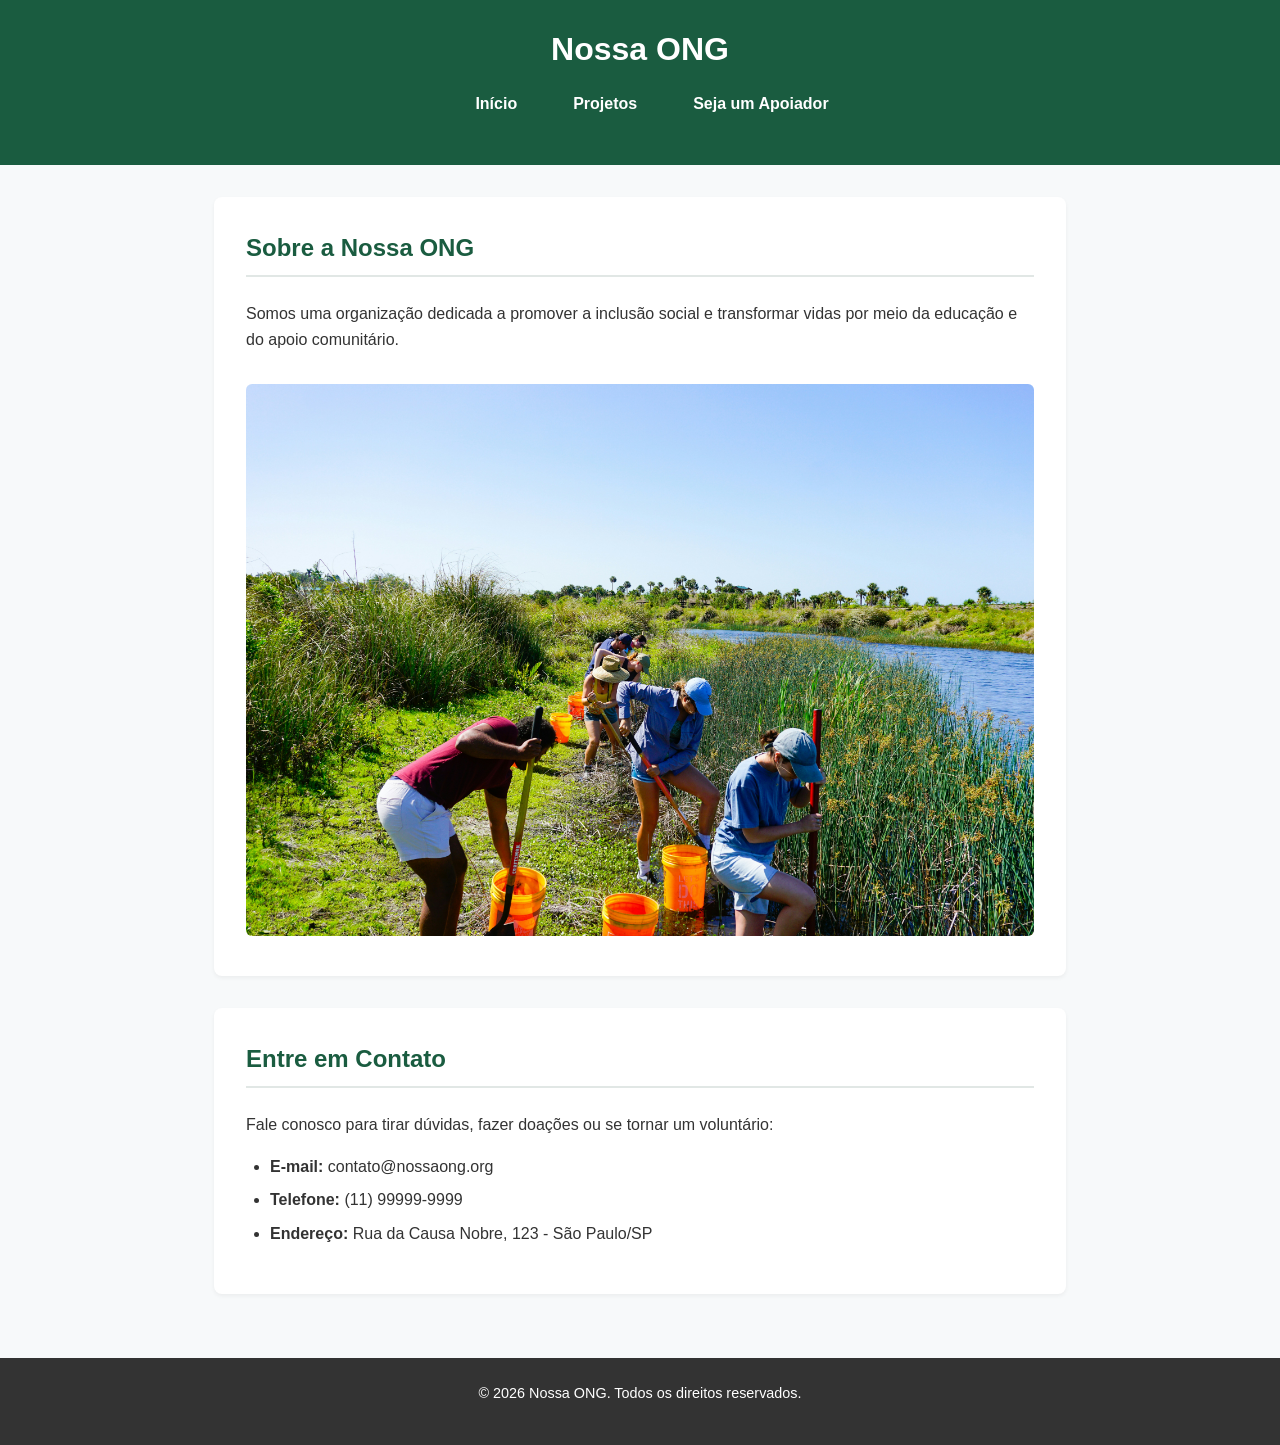
<file: index.html>
<!DOCTYPE html>
<html lang="pt-BR">
<head>
    <meta charset="UTF-8">
    <meta name="viewport" content="width=device-width, initial-scale=1.0">
    <title>Início - Nossa ONG</title>
    <link rel="stylesheet" href="assets/css/estilos.css">
</head>
<body>

    <header>
        <h1>Nossa ONG</h1>
        <nav>
            <ul>
                <li><a href="index.html">Início</a></li>
                <li><a href="projetos.html">Projetos</a></li>
                <li><a href="cadastro.html">Seja um Apoiador</a></li>
            </ul>
        </nav>
    </header>

    <main>
        <!-- Seção Institucional de Apresentação -->
        <section id="sobre">
            <h2>Sobre a Nossa ONG</h2>
            <p>Somos uma organização dedicada a promover a inclusão social e transformar vidas por meio da educação e do apoio comunitário.</p>
            <img src="assets/images/imagem-ong.jpg.jpg" alt="Voluntários da ONG sorrindo e trabalhando juntos em um projeto comunitário.">
        </section>

        <!-- Seção de Contato -->
        <section id="contato">
            <h2>Entre em Contato</h2>
            <p>Fale conosco para tirar dúvidas, fazer doações ou se tornar um voluntário:</p>
            <ul>
                <li><strong>E-mail:</strong> contato@nossaong.org</li>
                <li><strong>Telefone:</strong> (11) 99999-9999</li>
                <li><strong>Endereço:</strong> Rua da Causa Nobre, 123 - São Paulo/SP</li>
            </ul>
        </section>
    </main>

    <footer>
        <p>&copy; 2026 Nossa ONG. Todos os direitos reservados.</p>
    </footer>

</body>
</html>
</file>
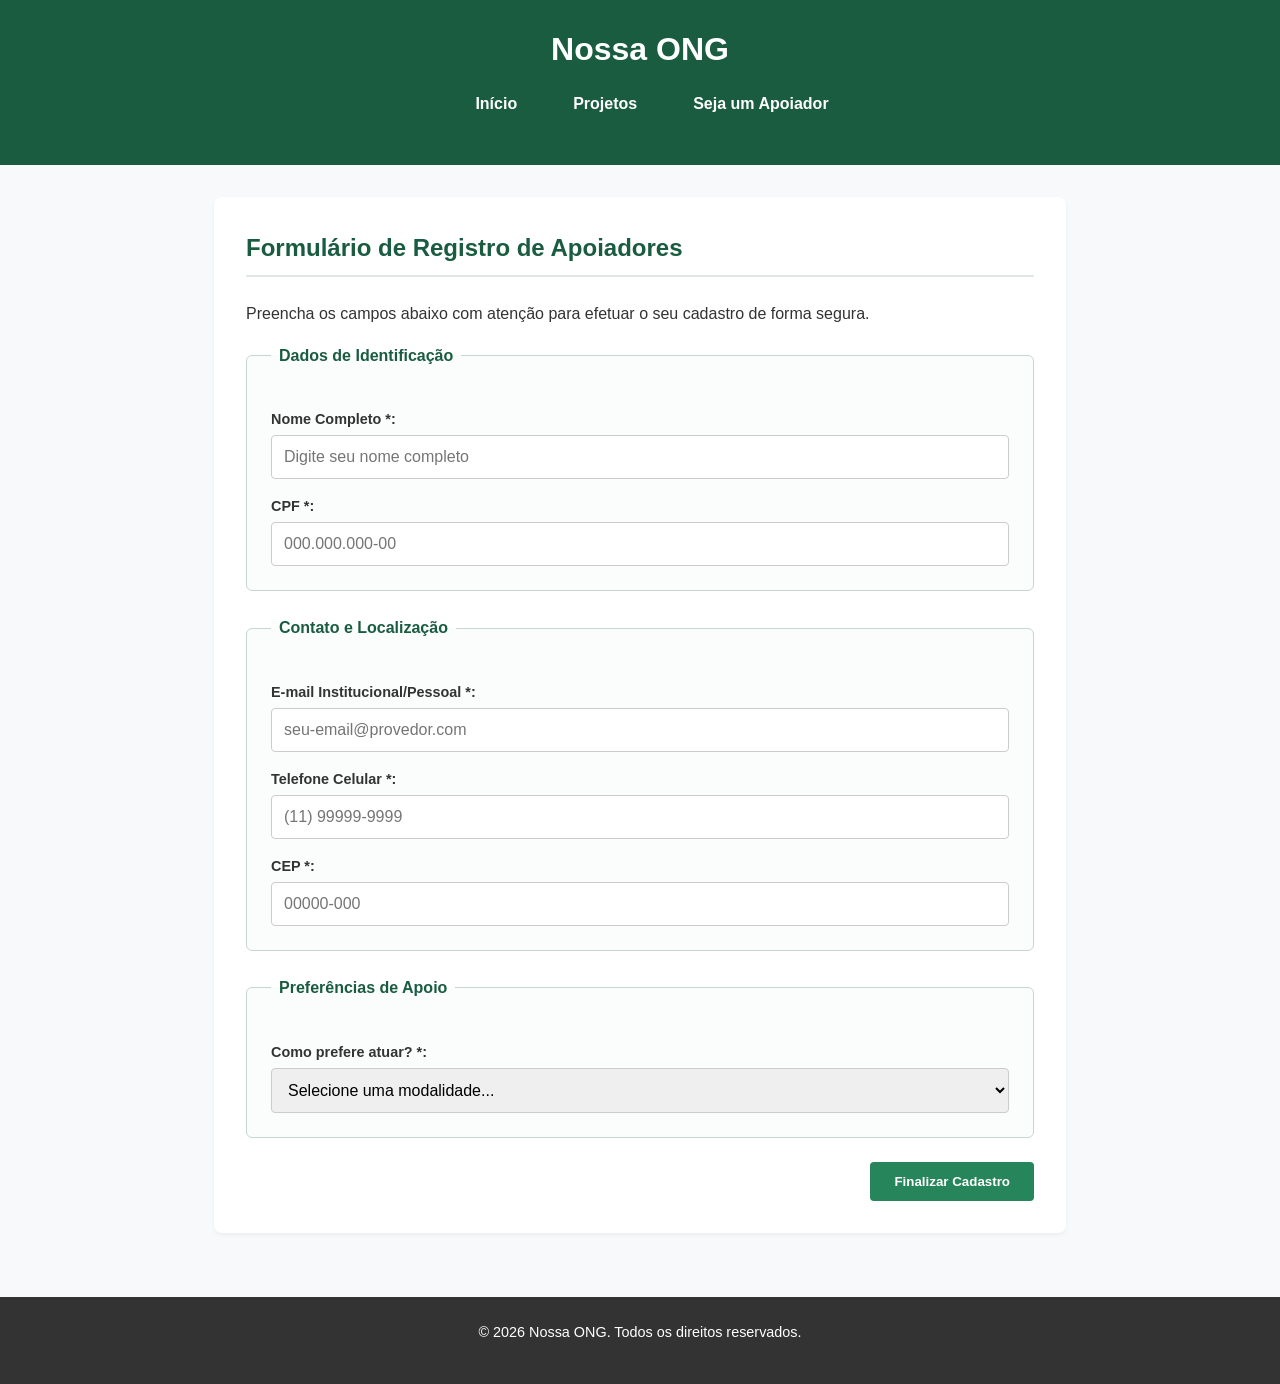
<file: cadastro.html>
<!DOCTYPE html>
<html lang="pt-BR">
<head>
  <meta charset="UTF-8">
  <meta name="viewport" content="width=device-width, initial-scale=1.0">
  <title>Seja um Apoiador - Nossa ONG</title>
  <link rel="stylesheet" href="assets/css/estilos.css">
</head>
<body>

  <header>
    <h1>Nossa ONG</h1>
    <nav>
      <ul>
        <li><a href="index.html">Início</a></li>
        <li><a href="projetos.html">Projetos</a></li>
        <li><a href="cadastro.html">Seja um Apoiador</a></li>
      </ul>
    </nav>
  </header>

  <main>
    <section id="formulario-cadastro">
      <h2>Formulário de Registro de Apoiadores</h2>
      <p>Preencha os campos abaixo com atenção para efetuar o seu cadastro de forma segura.</p>

      <form action="#" method="POST">
        
        <!-- Agrupamento Lógico 1: Identificação -->
        <fieldset>
          <legend>Dados de Identificação</legend>
          
          <label for="nome">Nome Completo *:</label>
          <input type="text" id="nome" name="nome" required minlength="3" placeholder="Digite seu nome completo">

          <label for="cpf">CPF *:</label>
          <input type="text" id="cpf" name="cpf" required 
                 pattern="\d{3}\.\d{3}\.\d{3}-\d{2}" 
                 title="Digite o CPF no formato: 000.000.000-00" 
                 placeholder="000.000.000-00">
        </fieldset>

        <!-- Agrupamento Lógico 2: Contato e Localização -->
        <fieldset>
          <legend>Contato e Localização</legend>
          
          <label for="email">E-mail Institucional/Pessoal *:</label>
          <input type="email" id="email" name="email" required placeholder="seu-email@provedor.com">

          <label for="telefone">Telefone Celular *:</label>
          <input type="tel" id="telefone" name="telefone" required 
                 pattern="\(\d{2}\)\s9\d{4}-\d{4}" 
                 title="Digite o telefone no formato: (11) 99999-9999" 
                 placeholder="(11) 99999-9999">

          <label for="cep">CEP *:</label>
          <input type="text" id="cep" name="cep" required 
                 pattern="\d{5}-\d{3}" 
                 title="Digite o CEP no formato: 00000-000" 
                 placeholder="00000-000">
        </fieldset>

        <!-- Agrupamento Lógico 3: Preferências de Atuação -->
        <fieldset>
          <legend>Preferências de Apoio</legend>
          
          <label for="modalidade">Como prefere atuar? *:</label>
          <select id="modalidade" name="modalidade" required>
            <option value="">Selecione uma modalidade...</option>
            <option value="voluntario">Voluntariado Geral</option>
            <option value="doador">Doador de Recursos</option>
          </select>
        </fieldset>

        <div class="acoes-formulario">
          <button type="submit">Finalizar Cadastro</button>
        </div>

      </form>
    </section>
  </main>

  <footer>
    <p>&copy; 2026 Nossa ONG. Todos os direitos reservados.</p>
  </footer>

</body>
</html>
</file>
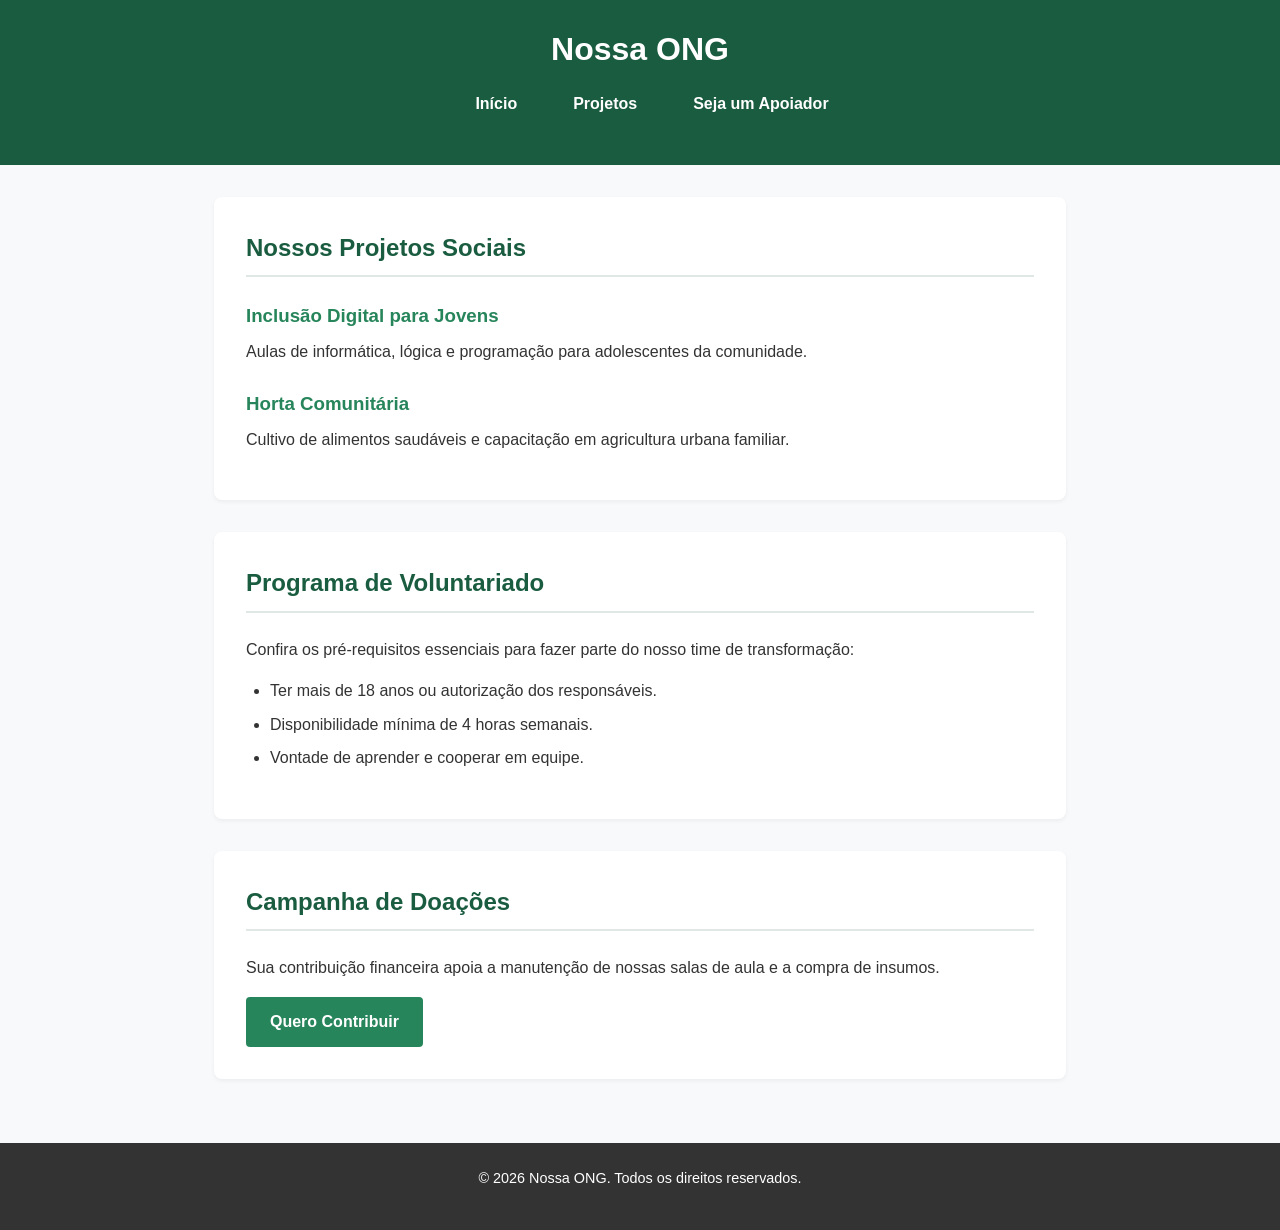
<file: projetos.html>
<!DOCTYPE html>
<html lang="pt-BR">
<head>
  <meta charset="UTF-8">
  <meta name="viewport" content="width=device-width, initial-scale=1.0">
  <title>Projetos Sociais - Nossa ONG</title>
  <link rel="stylesheet" href="assets/css/estilos.css">
</head>
<body>

  <header>
    <h1>Nossa ONG</h1>
    <nav>
      <ul>
        <li><a href="index.html">Início</a></li>
        <li><a href="projetos.html">Projetos</a></li>
        <li><a href="cadastro.html">Seja um Apoiador</a></li>
      </ul>
    </nav>
  </header>

  <main>
    <section id="projetos-sociais">
      <h2>Nossos Projetos Sociais</h2>
      <article>
        <h3>Inclusão Digital para Jovens</h3>
        <p>Aulas de informática, lógica e programação para adolescentes da comunidade.</p>
      </article>
      <article>
        <h3>Horta Comunitária</h3>
        <p>Cultivo de alimentos saudáveis e capacitação em agricultura urbana familiar.</p>
      </article>
    </section>

    <section id="voluntariado">
      <h2>Programa de Voluntariado</h2>
      <p>Confira os pré-requisitos essenciais para fazer parte do nosso time de transformação:</p>
      <ul>
        <li>Ter mais de 18 anos ou autorização dos responsáveis.</li>
        <li>Disponibilidade mínima de 4 horas semanais.</li>
        <li>Vontade de aprender e cooperar em equipe.</li>
      </ul>
    </section>

    <section id="doacoes">
      <h2>Campanha de Doações</h2>
      <p>Sua contribuição financeira apoia a manutenção de nossas salas de aula e a compra de insumos.</p>
      <a href="cadastro.html">Quero Contribuir</a>
    </section>
  </main>

  <footer>
    <p>&copy; 2026 Nossa ONG. Todos os direitos reservados.</p>
  </footer>

</body>
</html>
</file>
<file: assets/css/estilos.css>
/* ==========================================================================
   1. CONFIGURAÇÕES GERAIS E RESETS
   ========================================================================== */
* {
  margin: 0;
  padding: 0;
  box-sizing: border-box;
}

body {
  font-family: Arial, sans-serif;
  line-height: 1.6;
  color: #333333;
  background-color: #f7f9fa;
}

/* ==========================================================================
   2. TOPO (HEADER) E NAVEGAÇÃO
   ========================================================================== */
header {
  background-color: #1a5c40; /* Verde escuro institucional */
  color: #ffffff;
  padding: 1.5rem;
  display: flex;
  flex-direction: column;
  align-items: center;
  text-align: center;
}

header h1 {
  margin-bottom: 1rem;
  font-size: 2rem;
}

nav ul {
  list-style: none;
  display: flex;
  gap: 1.5rem;
}

nav a {
  color: #ffffff;
  text-decoration: none;
  font-weight: bold;
  padding: 0.5rem 1rem;
  border-radius: 4px;
  transition: background-color 0.3s ease;
}

nav a:hover, nav a:focus {
  background-color: #27855b; /* Efeito de destaque ao passar o mouse */
}

/* ==========================================================================
   3. CONTEÚDO PRINCIPAL (MAIN) E SEÇÕES
   ========================================================================== */
main {
  max-width: 900px;
  margin: 2rem auto;
  padding: 0 1.5rem;
}

section {
  background: #ffffff;
  padding: 2rem;
  margin-bottom: 2rem;
  border-radius: 8px;
  box-shadow: 0 2px 4px rgba(0, 0, 0, 0.05);
}

h2 {
  color: #1a5c40;
  margin-bottom: 1.5rem;
  border-bottom: 2px solid #e1e7e5;
  padding-bottom: 0.5rem;
}

h3 {
  color: #27855b;
  margin: 1.5rem 0 0.5rem 0;
}

p {
  margin-bottom: 1rem;
}

ul {
  margin-left: 1.5rem;
  margin-bottom: 1rem;
}

li {
  margin-bottom: 0.5rem;
}

/* Ajuste da Imagem Institucional */
img {
  max-width: 100%;
  height: auto;
  border-radius: 6px;
  margin-top: 1rem;
}

/* Links e Botões de Ação */
a.btn, button, section a[href="cadastro.html"] {
  display: inline-block;
  background-color: #27855b;
  color: #ffffff;
  text-decoration: none;
  padding: 0.75rem 1.5rem;
  border: none;
  border-radius: 4px;
  font-weight: bold;
  cursor: pointer;
  transition: background-color 0.3s ease;
}

a.btn:hover, button:hover, section a[href="cadastro.html"]:hover {
  background-color: #1a5c40;
}

/* ==========================================================================
   4. FORMULÁRIOS (PÁGINA DE CADASTRO)
   ========================================================================== */
fieldset {
  border: 1px solid #c8d6d1;
  border-radius: 6px;
  padding: 1.5rem;
  margin-bottom: 1.5rem;
  background-color: #fbfcfc;
}

legend {
  font-weight: bold;
  color: #1a5c40;
  padding: 0 0.5rem;
}

label {
  display: block;
  margin-top: 1rem;
  font-weight: bold;
  font-size: 0.9rem;
}

input[type="text"],
input[type="email"],
input[type="tel"],
select {
  width: 100%;
  padding: 0.75rem;
  margin-top: 0.25rem;
  border: 1px solid #cccccc;
  border-radius: 4px;
  font-size: 1rem;
  transition: border-color 0.3s ease;
}

input:focus, select:focus {
  outline: none;
  border-color: #27855b;
  box-shadow: 0 0 0 3px rgba(39, 133, 91, 0.2);
}

.acoes-formulario {
  text-align: right;
  margin-top: 1.5rem;
}

/* ==========================================================================
   5. RODAPÉ (FOOTER)
   ========================================================================== */
footer {
  background-color: #333333;
  color: #ffffff;
  text-align: center;
  padding: 1.5rem;
  margin-top: 4rem;
  font-size: 0.9rem;
}
</file>
